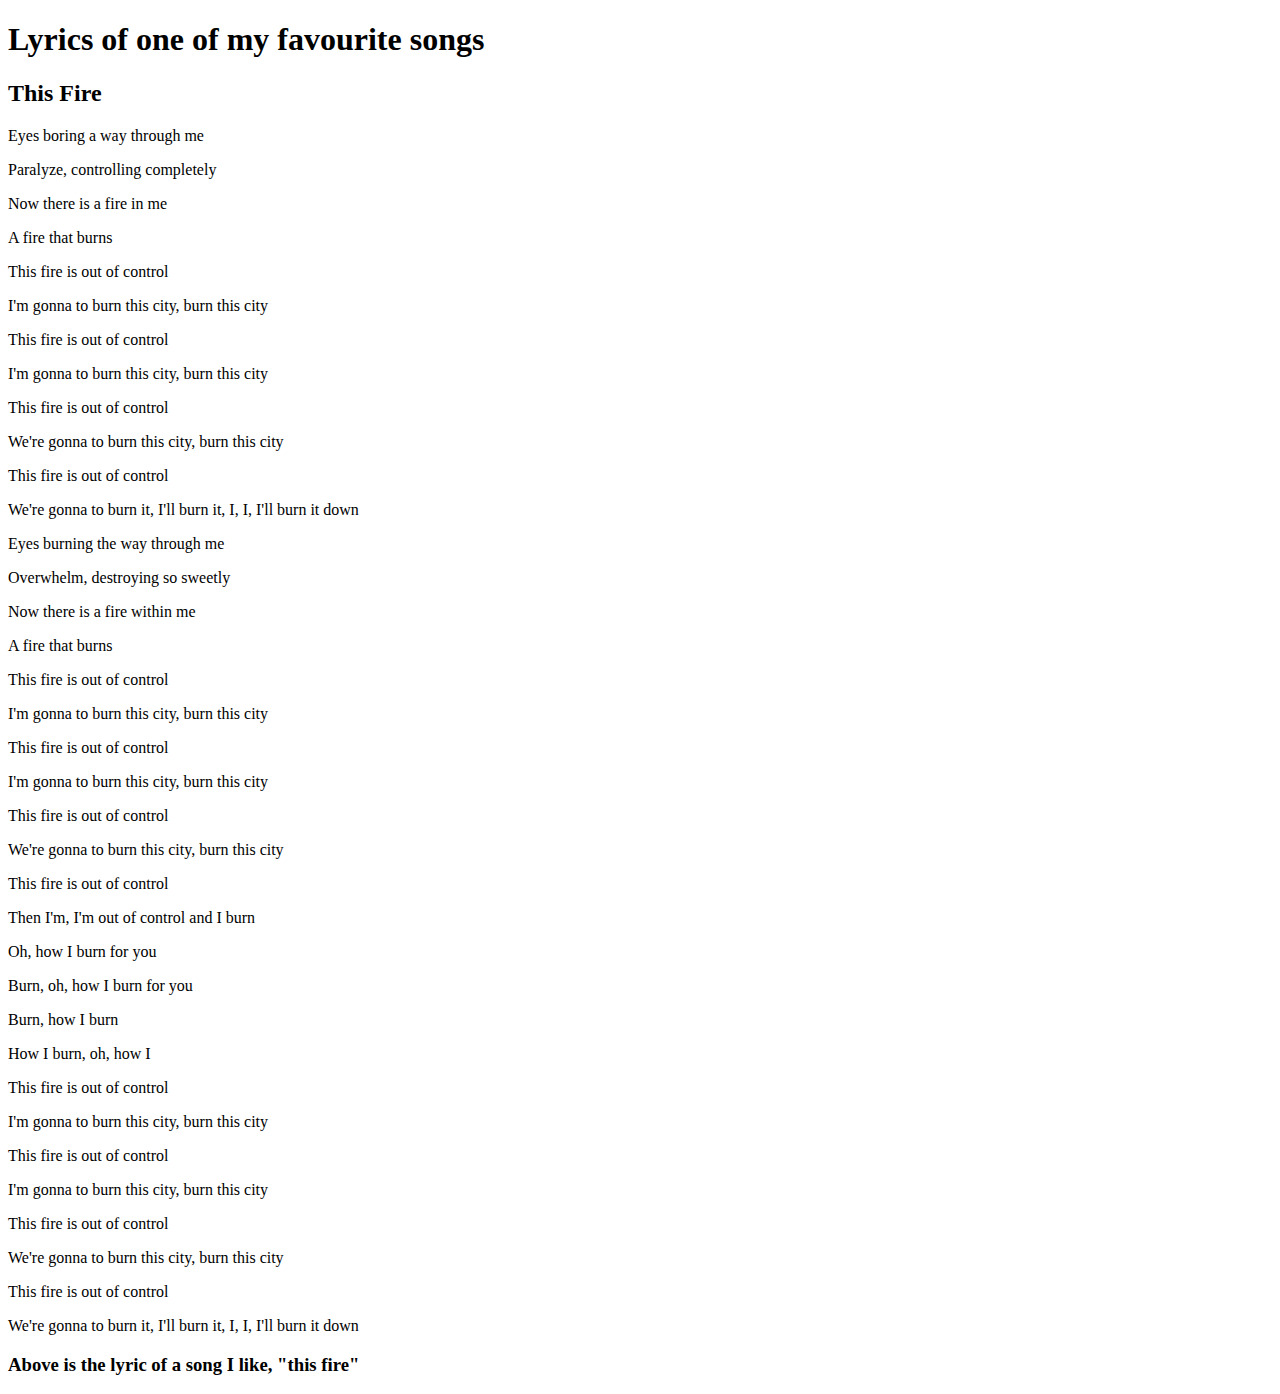
<file: A1/Index.html>
<!DOCTYPE html>
<html lang="en">
<head>
    <!-- The basic construction -->
    <meta charset="UTF-8">
    <meta name="viewpoint" content="width=device-width, initial-scale=1">
    <title>Lyrics of one of my favourite songs</title>
    <meta name="description" content="This page will show the lyrics of one of my favourite song">
    <meta name="robots" content="noindex, nofollow">
    
</head>
<body>
<!-- The description of this page as the header  -->
    <header>
      <h1>Lyrics of one of my favourite songs</h1>
      </header>
    <section>
        <!-- Name of the song -->
        <h2>This Fire</h2>
        <!-- Lyrics -->
        <p>    Eyes boring a way through me</P>
        <p>    Paralyze, controlling completely</p>
        <p>    Now there is a fire in me</p>
        <p>    A fire that burns</p>
        <p>    This fire is out of control</p>
        <p>    I'm gonna to burn this city, burn this city</p>
        <p>    This fire is out of control</p>
        <p>    I'm gonna to burn this city, burn this city</p>
        <p>    This fire is out of control</p>
        <p>    We're gonna to burn this city, burn this city</p>
        <p>    This fire is out of control</p>
        <p>    We're gonna to burn it, I'll burn it, I, I, I'll burn it down</p>
        <p>    Eyes burning the way through me</p>
        <p>    Overwhelm, destroying so sweetly</p>
        <p>    Now there is a fire within me</p>
        <p>    A fire that burns</p>
        <p>    This fire is out of control</p>
        <p>    I'm gonna to burn this city, burn this city</p>
        <p>    This fire is out of control</p>
        <p>    I'm gonna to burn this city, burn this city</p>
        <p>    This fire is out of control</p>
        <p>    We're gonna to burn this city, burn this city</p>
        <p>    This fire is out of control</p>
        <p>    Then I'm, I'm out of control and I burn</p>
        <p>    Oh, how I burn for you</p>
        <p>    Burn, oh, how I burn for you</p>
        <p>    Burn, how I burn</p>
        <p>    How I burn, oh, how I</p>
        <p>    This fire is out of control</p>
        <p>    I'm gonna to burn this city, burn this city</p>
        <p>    This fire is out of control</p>
        <p>    I'm gonna to burn this city, burn this city</p>
        <p>    This fire is out of control</p>
        <p>    We're gonna to burn this city, burn this city</p>
        <p>    This fire is out of control</p>
        <p>    We're gonna to burn it, I'll burn it, I, I, I'll burn it down</p>
    </section>
<!-- Add the footer -->
    <footer>
        <h3>Above is the lyric of a song I like, "this fire"</h3>
    </footer>

</body>
</html>
</file>
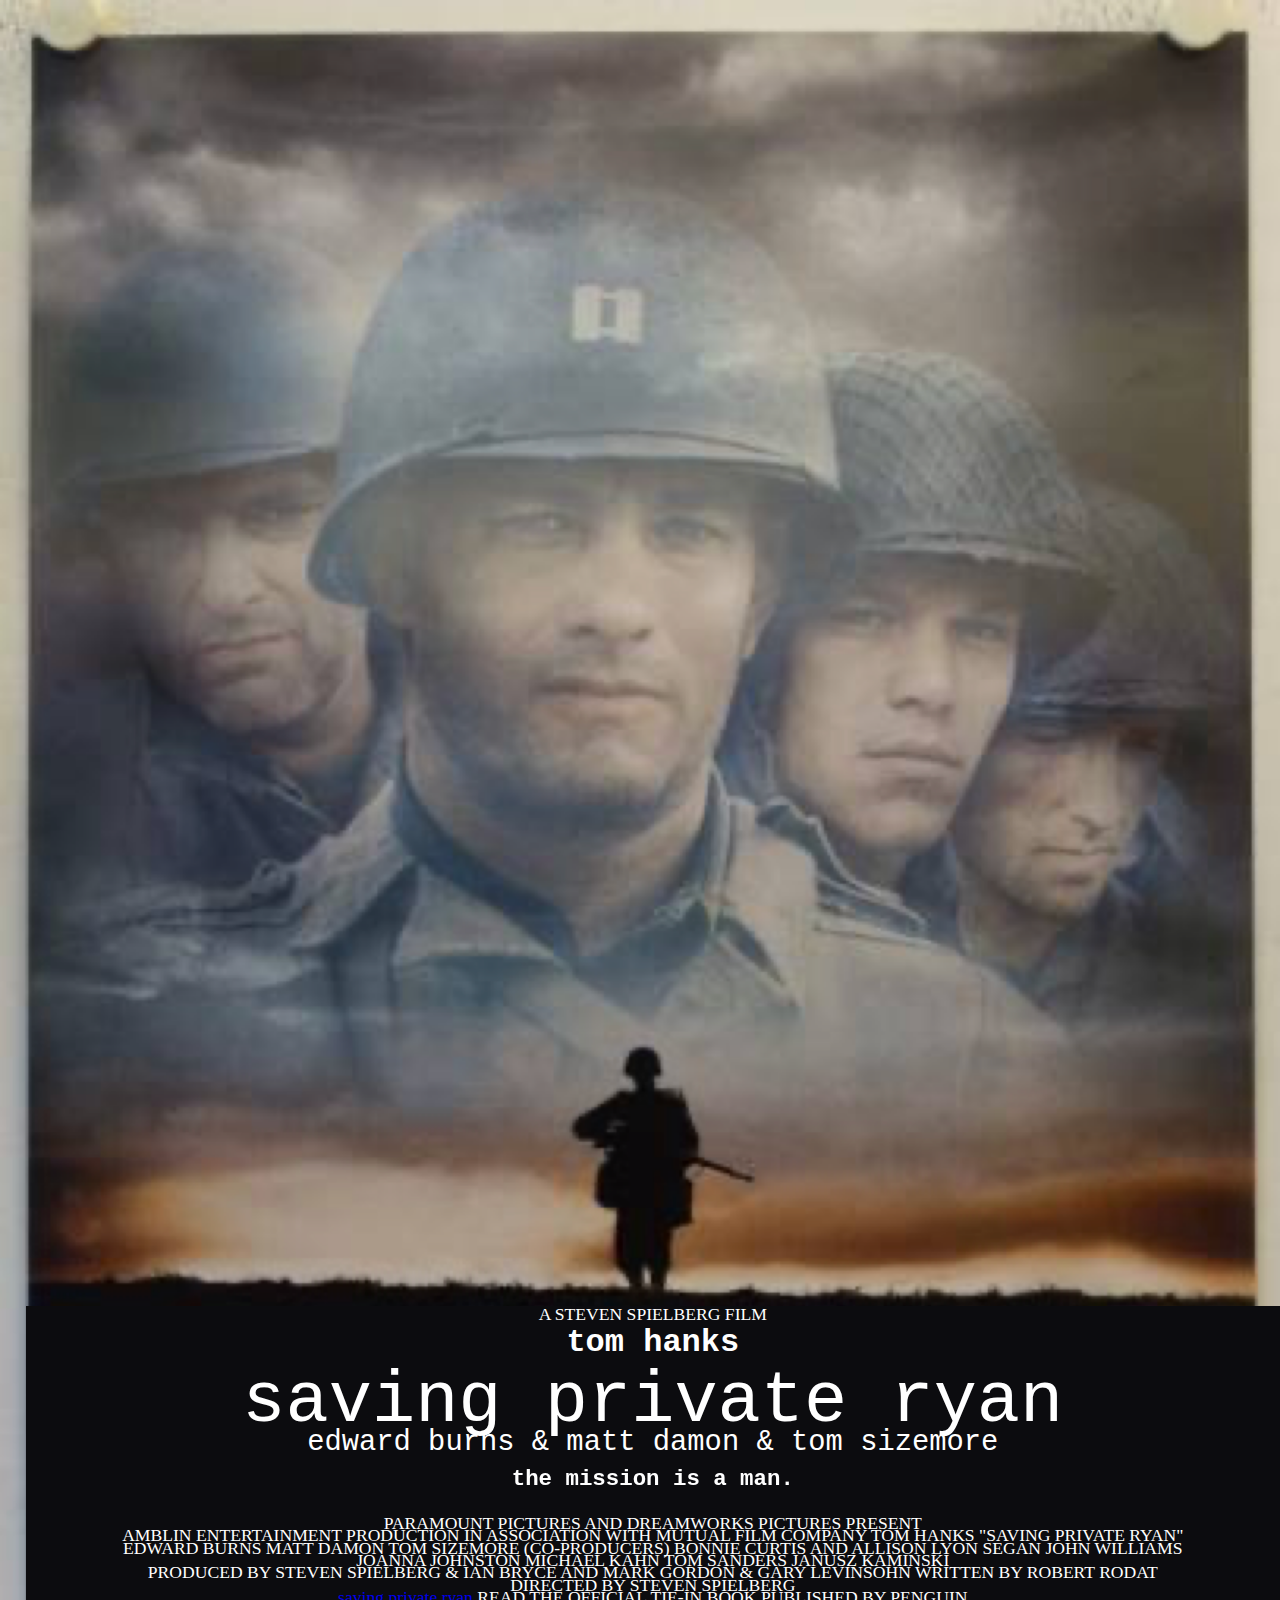
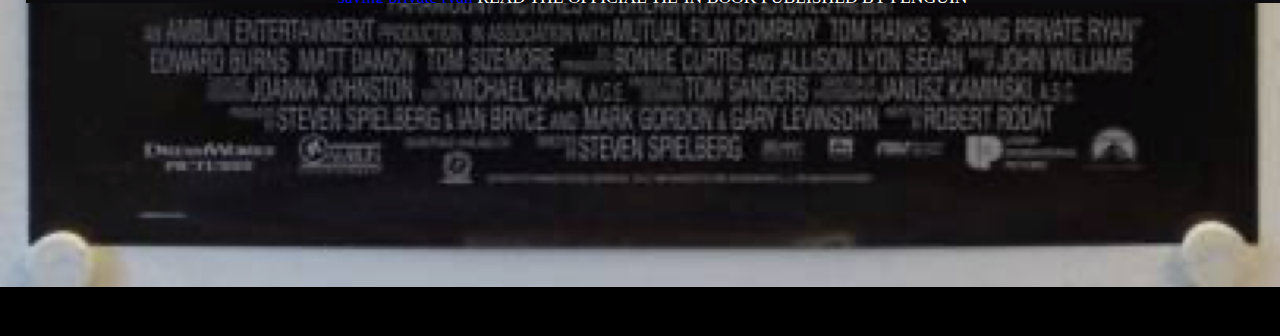
<file: html/index.html>
<!DOCTYPE html>

<html lang="en">
<head>
    <title>Saving Private Ryan</title>
    <meta charset="UTF-8">
    <meta name="viewport" content="width=device-width, initial-scale=1.0">
    <link rel="stylesheet" href="./css/styles.css">

</head>

<body>

<div class="mainbox">
    <span class="Font">A STEVEN SPIELBERG FILM</span>
    <div class="Font900">tom hanks</div>
    <div class="FontTall">saving private ryan</div>
    <div class="Font400">edward burns & matt damon & tom sizemore</div>

    <div class="Fontbr">the mission is a man.</div>

    <div class="Font ">PARAMOUNT PICTURES AND DREAMWORKS PICTURES PRESENT</div>
    <div class="Font">AMBLIN ENTERTAINMENT PRODUCTION IN ASSOCIATION WITH MUTUAL FILM COMPANY TOM HANKS "SAVING PRIVATE RYAN"</div>
    <div class="Font">EDWARD BURNS MATT DAMON TOM SIZEMORE (CO-PRODUCERS) BONNIE CURTIS AND ALLISON LYON SEGAN JOHN WILLIAMS</div>
    <div class="Font">JOANNA JOHNSTON  MICHAEL KAHN  TOM SANDERS  JANUSZ KAMINSKI</div>
    <div class="Font">PRODUCED BY STEVEN SPIELBERG & IAN BRYCE AND MARK GORDON & GARY LEVINSOHN WRITTEN BY ROBERT RODAT</div>

    <div class="Font ">DIRECTED BY STEVEN SPIELBERG</div>

    <div class="Font">
        <a href="https://www.paramountpictures.com/movies/saving-private-ryan" target="_blank">saving private ryan</a>
        READ THE OFFICIAL TIE-IN BOOK PUBLISHED BY PENGUIN
    </div>

</div>
</body>
</html>
</file>
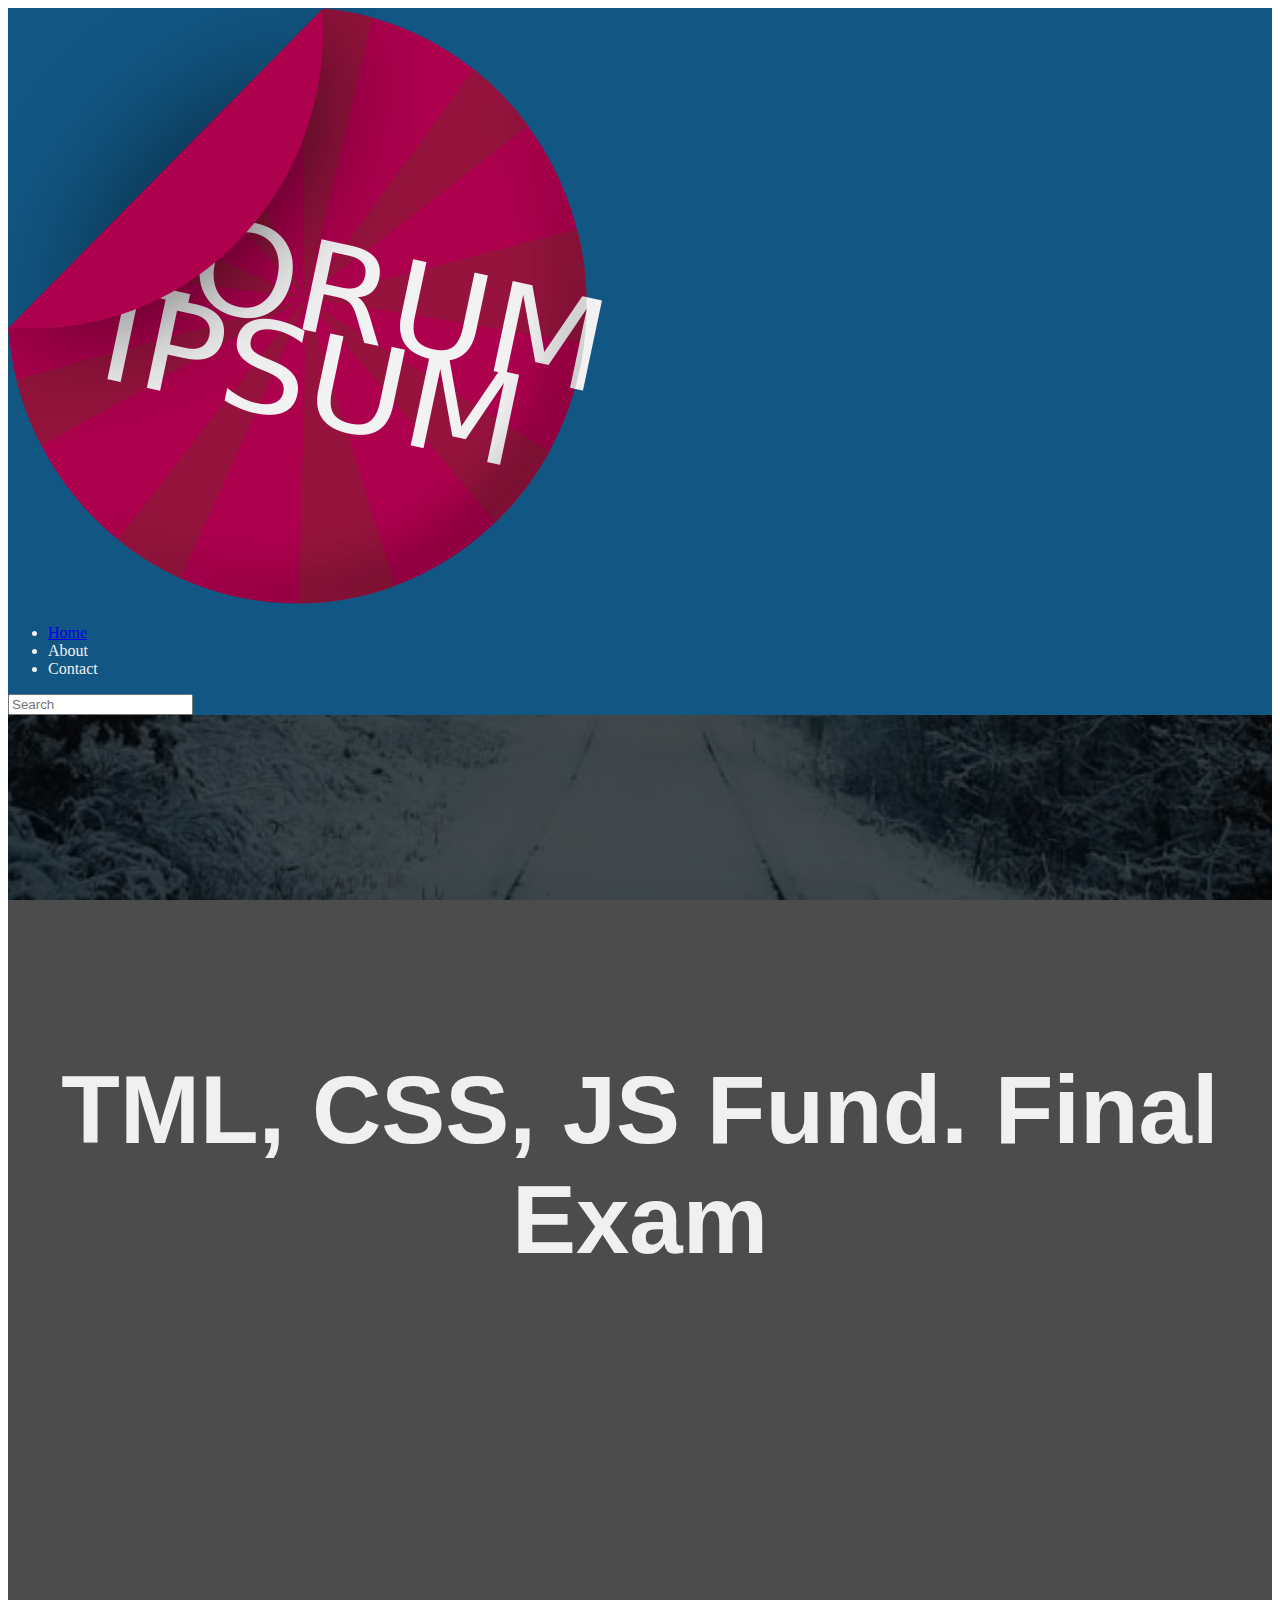
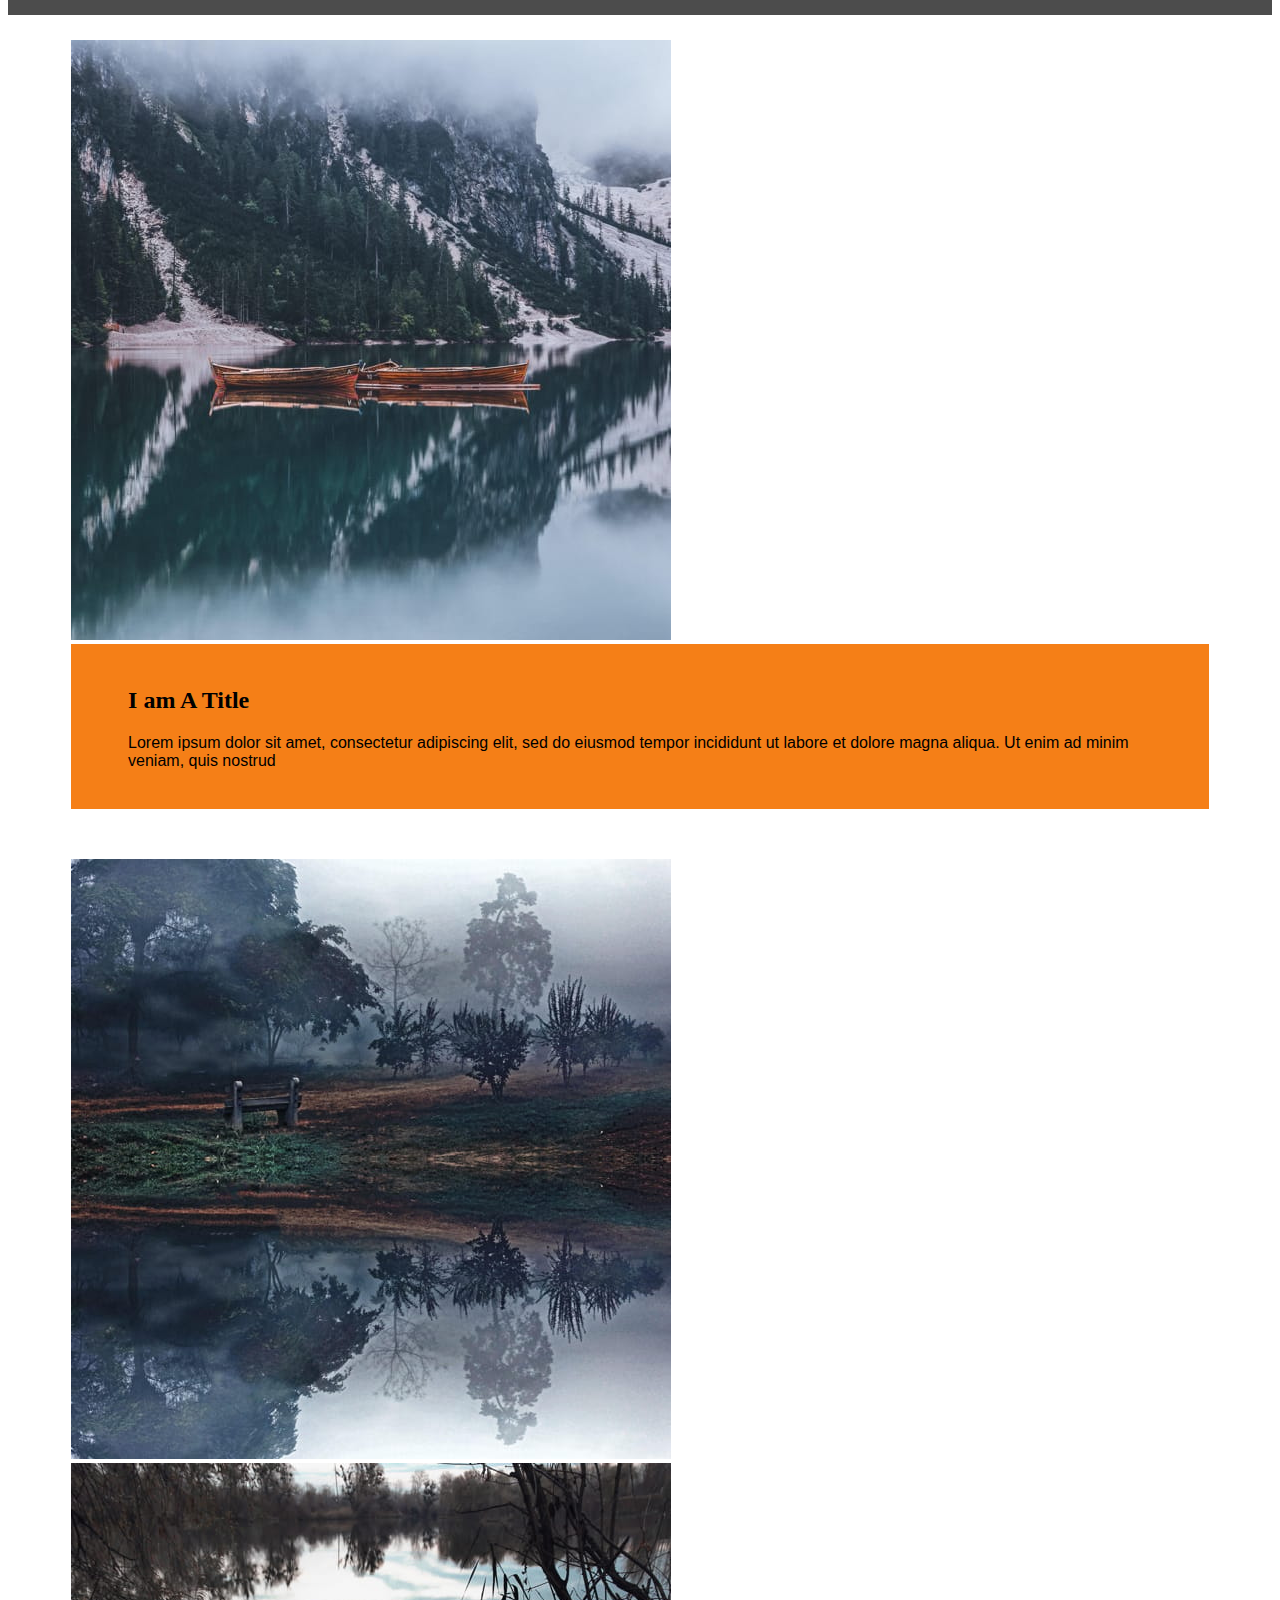
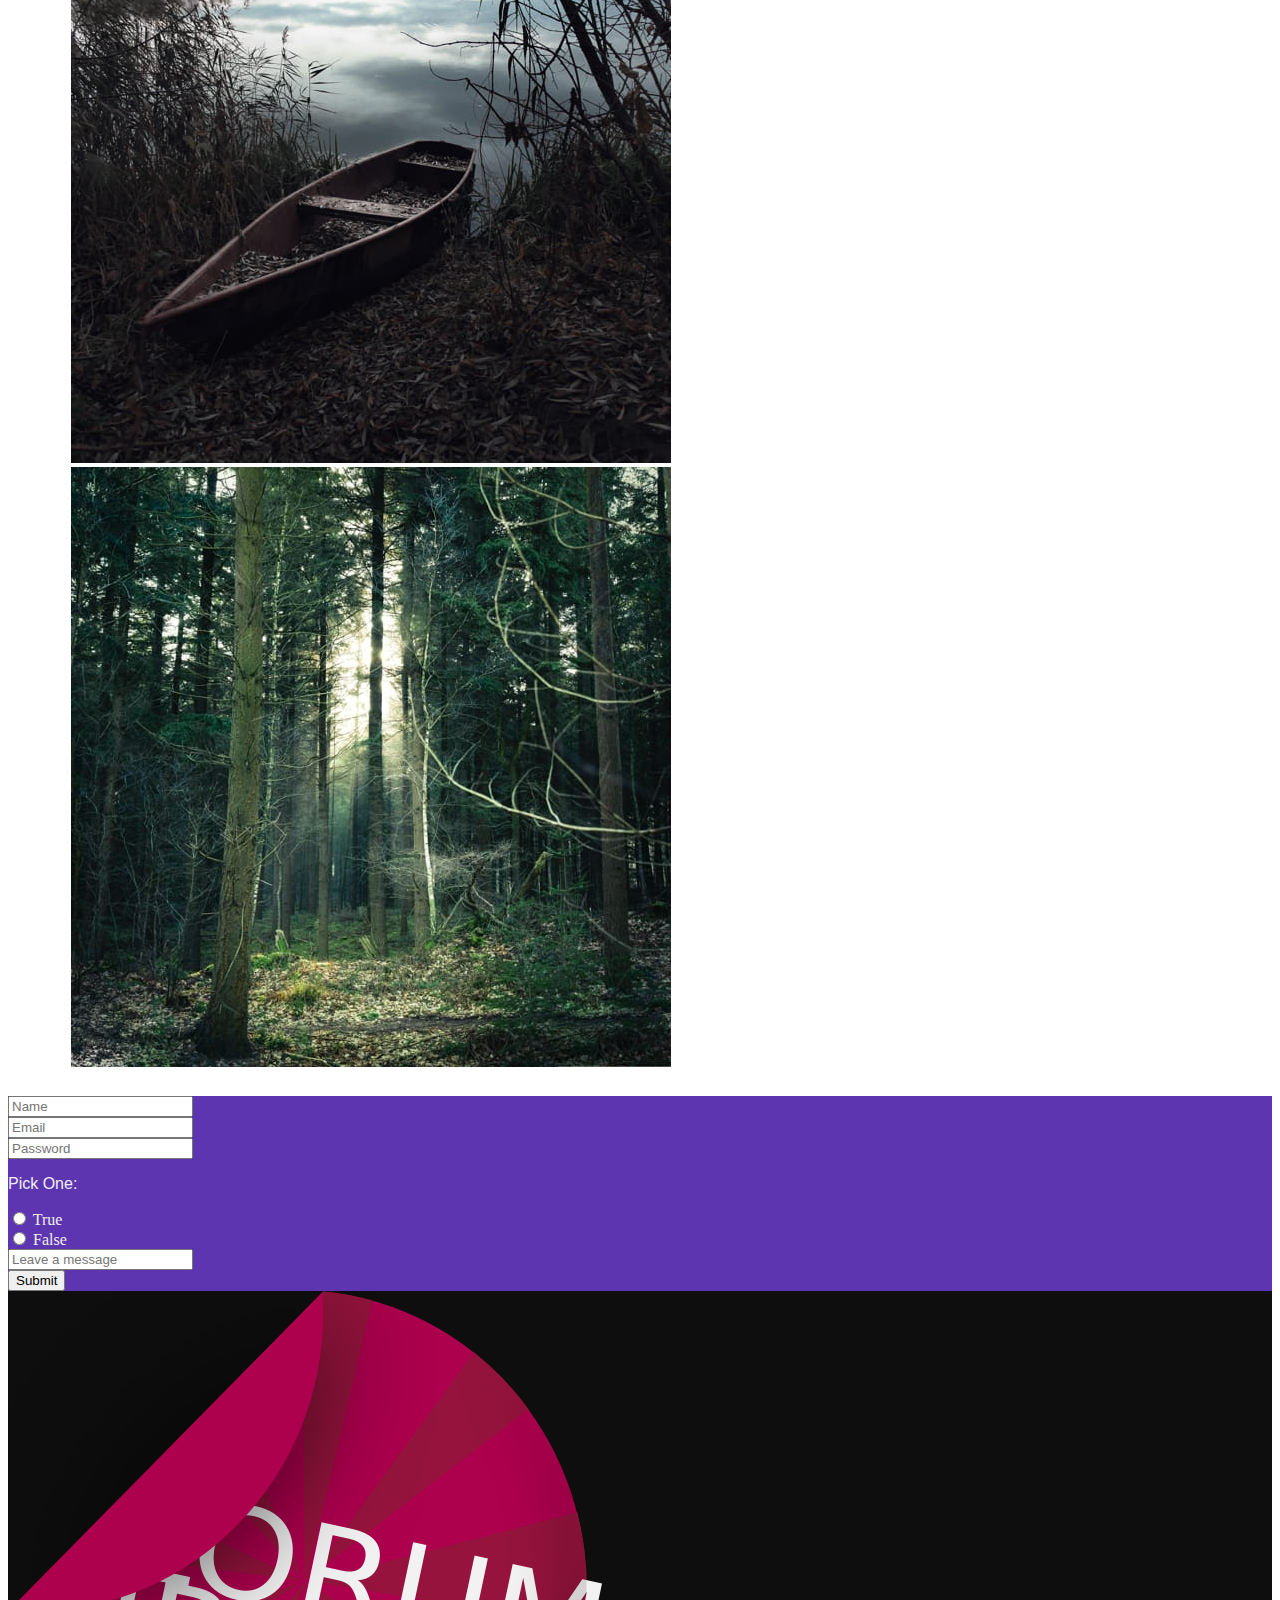
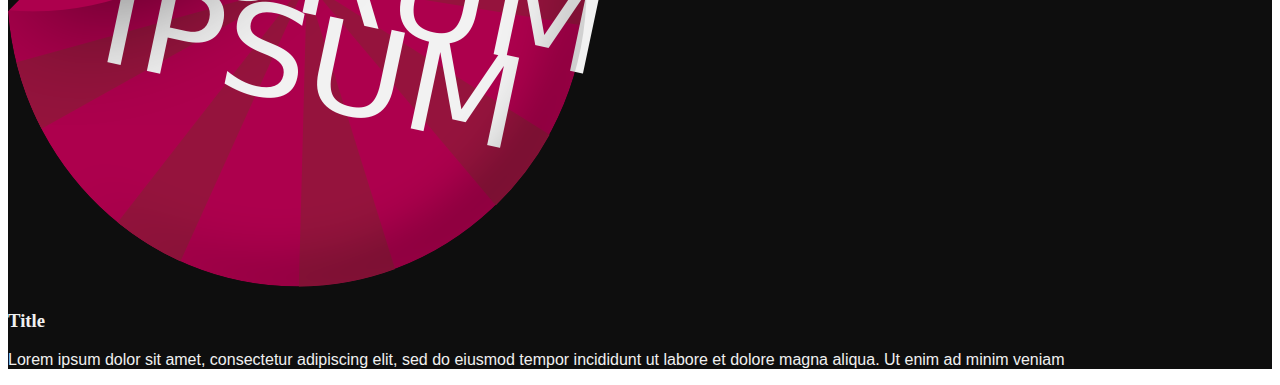
<file: Final Exam/Final.html>
<!DOCTYPE html>
<html lang="en">
<head>
    <meta charset="UTF-8">
    <meta name="viewport" content="width=device-width, initial-scale=1">
    <title>Final Exam</title>
    <link rel="preconnect" href="https://font.googleapis.com">
    <link rel="preconnect" href="https://fonts.gstatic.com" crossorigin>
    <link href="https://fonts.google.com/specimen/Roboto">
    <link rel="stylesheet" href="./css/styles.css">
</head>
<body>
    <header>
        <div>
            <a href="Final.html">
                <img src="./resources/sample-logo.png" alt="sample-logo">
            </a>
        </div>
        <nav class="navigation">
            <menu>
                <li><a href="Final.html">Home</a></li>
                <li><a>About</a></li>
                <li><a>Contact</a></li>
            </menu>
        </nav>
        <form>
            <div>
                <input type="text" name="search" required placeholder="Search">
            </div>
        </form>
    </header>

    <section class="masthead">
         <div>
             <h1>TML, CSS, JS Fund. Final Exam</h1>
         </div>
    </section>

    <section class="row">
        <div>
            <img src="./resources/img2.jpg" alt="image two" class="img-fluid">
        </div>
        <div class="row1">
            <h2>I am A Title</h2>
            <p>Lorem ipsum dolor sit amet, consectetur adipiscing elit, sed do eiusmod tempor incididunt ut labore et dolore magna aliqua. Ut enim ad minim veniam, quis nostrud</p>
        </div>
    </section>

    <section class="row">
        <div>
            <img src="./resources/img5.jpg" alt="image five" class="img-fluid">
        </div>
        <div>
            <img src="./resources/img4.jpg" alt="image four" class="img-fluid">
        </div>
        <div>
            <img src="./resources/img3.jpg" alt="image three" class="img-fluid">
        </div>
    </section>

    <section class="form">
        <form>
            <div>
                <input type="text" name="name" required placeholder="Name">
            </div>
            <div>
                <input type="email" required placeholder="Email">
            </div>
            <div>
                <input type="password" required placeholder="Password">
            </div>
            <div><p>Pick One:</p></div>
            <div>
                <input type="radio" id="True" name="lang" value="HTML">
                <label for="True">True</label>
           <br>
                <input type="radio" id="False" name="lang" value="CSS">
                <label for="False">False</label>
            </div>
            <div>
                <input type="text" placeholder="Leave a message">
            </div>
            <div>
                <button>Submit</button>
            </div>
        </form>
    </section>
    <footer>
        <div>
            <img src="./resources/sample-logo.png" alt="sample-logo">
        </div>
        <div>
            <h3>Title</h3>
            <p>Lorem ipsum dolor sit amet, consectetur adipiscing elit, sed do eiusmod tempor incididunt ut labore et dolore magna aliqua. Ut enim ad minim veniam</p>
        </div>
    </footer>
</body>
</html>
</file>
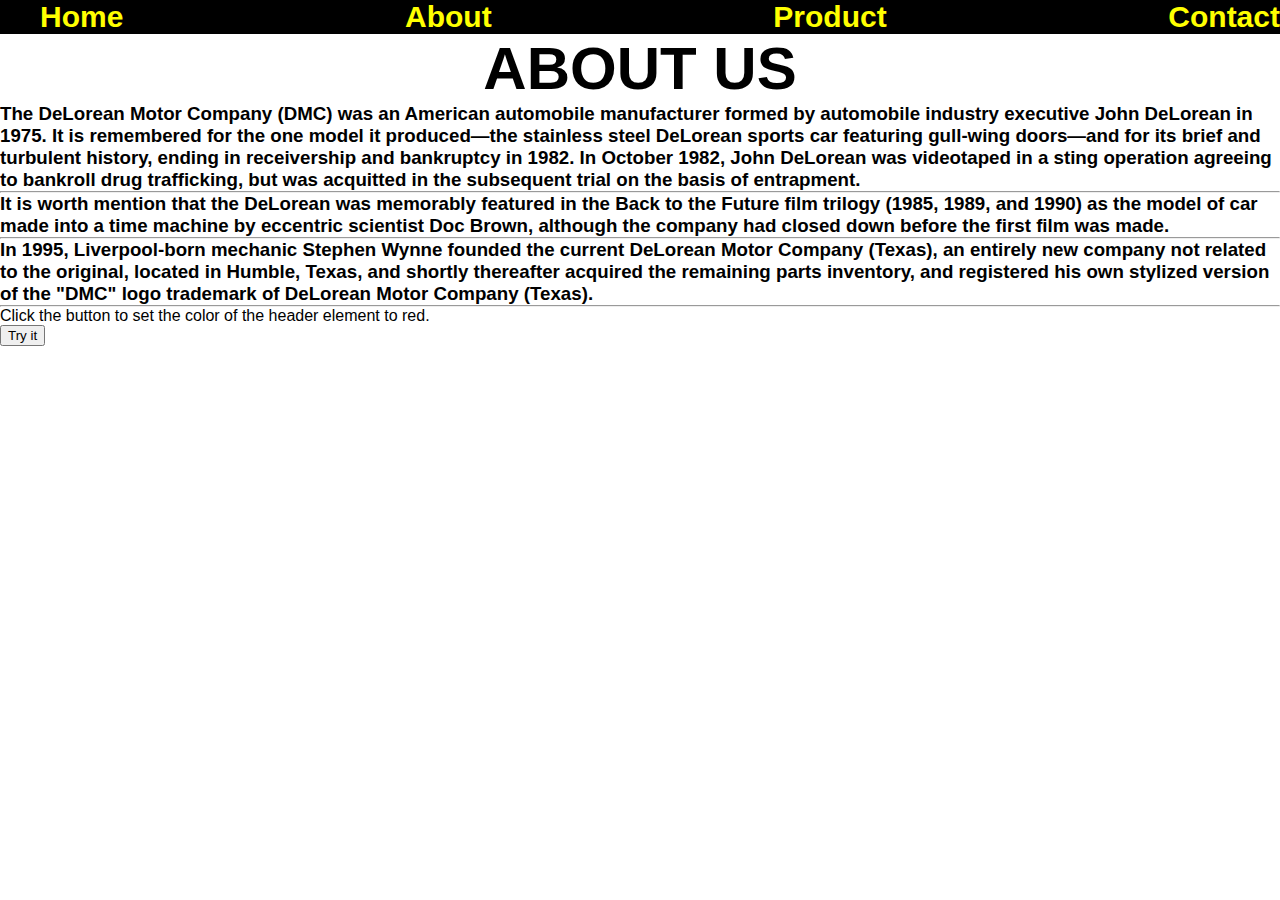
<file: Project/about.html>
<!DOCTYPE html>
<html lang="en">
<head>
    <meta charset="UTF-8">
    <meta http-equiv="X-UA-Compatible" content="IE=edge">
    <meta name="viewport" content="width=device-width, initial-scale=1.0">
    <title>ABOUT PAGE</title>
        <!-- Including the CSS file -->
    <link rel="stylesheet" href="./css/styles.css">
</head>
<body>

     <!-- Naviagtion through all pages -->
    <div class="header-nav">
        <nav class="navigation">
             <ul class="ul-list">
                <li><a href="home.html" class="nav-links">Home</a></li>
                <li><a href="about.html" class="nav-links">About</a></li>
                <li><a href="product.html" class="nav-links">Product</a></li>
                <li><a href="contact.html" class="nav-links">Contact</a></li>
             </ul>
         </nav>
    </div>

   <!-- heading -->
   
   <header id="myHeader">
    <h2 id="carname">ABOUT US</h2>
    </header>

    <h3>
        The DeLorean Motor Company (DMC) was an American automobile manufacturer formed by automobile industry executive John DeLorean in 1975. It is remembered for the one model it produced—the stainless steel DeLorean sports car featuring gull-wing doors—and for its brief and turbulent history, ending in receivership and bankruptcy in 1982. In October 1982, John DeLorean was videotaped in a sting operation agreeing to bankroll drug trafficking, but was acquitted in the subsequent trial on the basis of entrapment.
    </h3>
    <hr>
    <h3>
        It is worth mention that the DeLorean was memorably featured in the Back to the Future film trilogy (1985, 1989, and 1990) as the model of car made into a time machine by eccentric scientist Doc Brown, although the company had closed down before the first film was made.
    </h3>
    <hr>
    <h3>
        In 1995, Liverpool-born mechanic Stephen Wynne founded the current DeLorean Motor Company (Texas), an entirely new company not related to the original, located in Humble, Texas, and shortly thereafter acquired the remaining parts inventory, and registered his own stylized version of the "DMC" logo trademark of DeLorean Motor Company (Texas).
    </h3>

    <hr>
    <!-- Including the Javacript file -->
    <script src="./js/script.js"></script>

    <p>Click the button to set the color of the header element to red.</p>
    <button onclick="myFunction()">Try it</button>
</body>
</html>
</file>
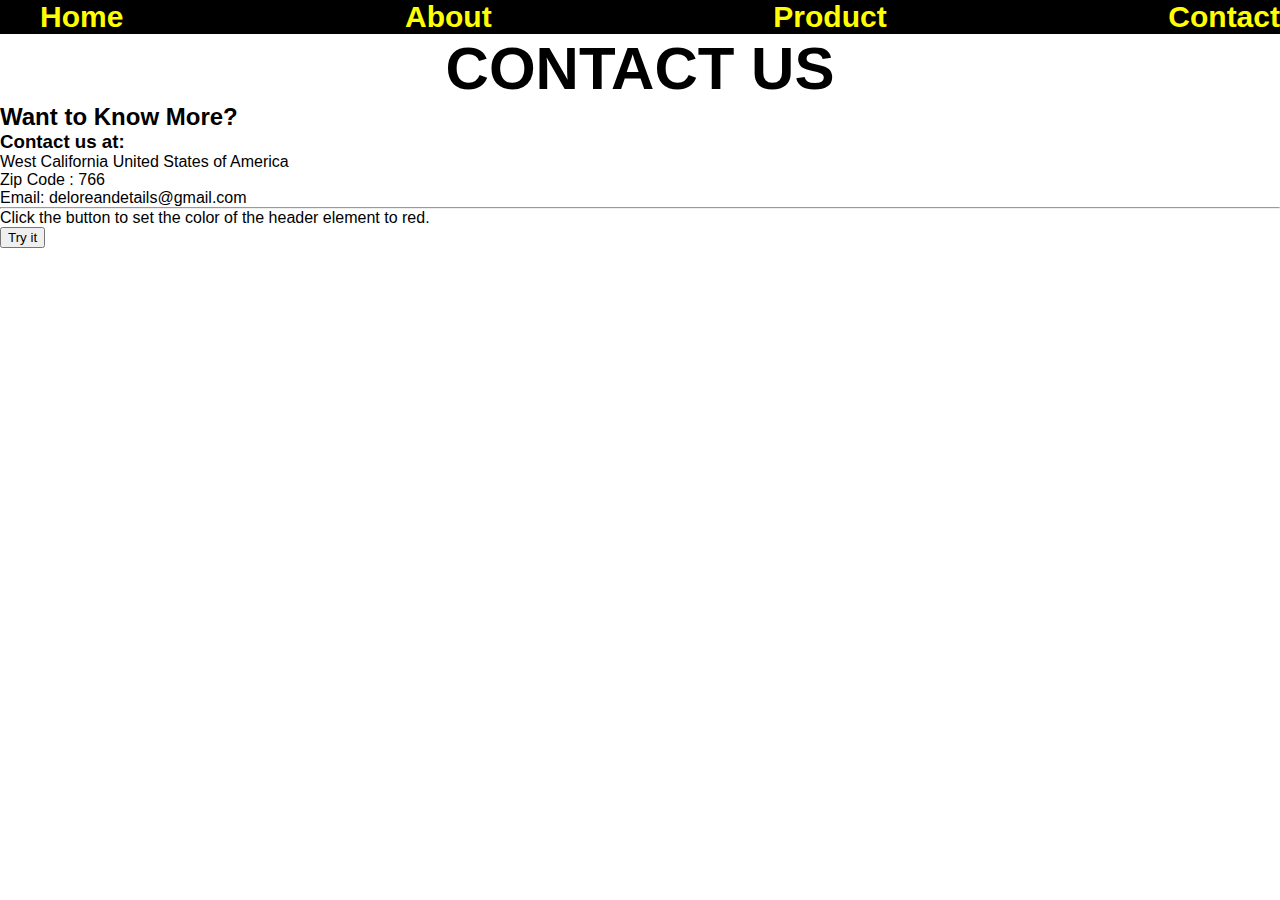
<file: Project/contact.html>
<!DOCTYPE html>
<html lang="en">
<head>
    <meta charset="UTF-8">
    <meta http-equiv="X-UA-Compatible" content="IE=edge">
    <meta name="viewport" content="width=device-width, initial-scale=1.0">
    <title>CONTACT PAGE</title>

    <!-- Including the CSS file -->
    <link rel="stylesheet" href="./css/styles.css">
</head>
<body>

     <!-- Naviagtion through all pages -->
    <div class="header-nav">
        <nav class="navigation">
             <ul class="ul-list">
                <li><a href="home.html" class="nav-links">Home</a></li>
                <li><a href="about.html" class="nav-links">About</a></li>
                <li><a href="product.html" class="nav-links">Product</a></li>
                <li><a href="contact.html" class="nav-links">Contact</a></li>
             </ul>
         </nav>
    </div>


    <!-- heading -->
   
    <header id="myHeader">
        <h2 id="carname">CONTACT US</h2>
        </header>
    <h2>
        Want to Know More?
    </h2>

    <h3>
        Contact us at:
    </h3>
    <p>West California United States of America</p>
     <p>Zip Code : 766</p>
     <p>Email: deloreandetails@gmail.com</p>

    <hr>
    <!-- Including the Javacript file -->
    <script src="./js/script.js"></script>

    <p>Click the button to set the color of the header element to red.</p>
    <button onclick="myFunction()">Try it</button>
</body>
</html>
</file>
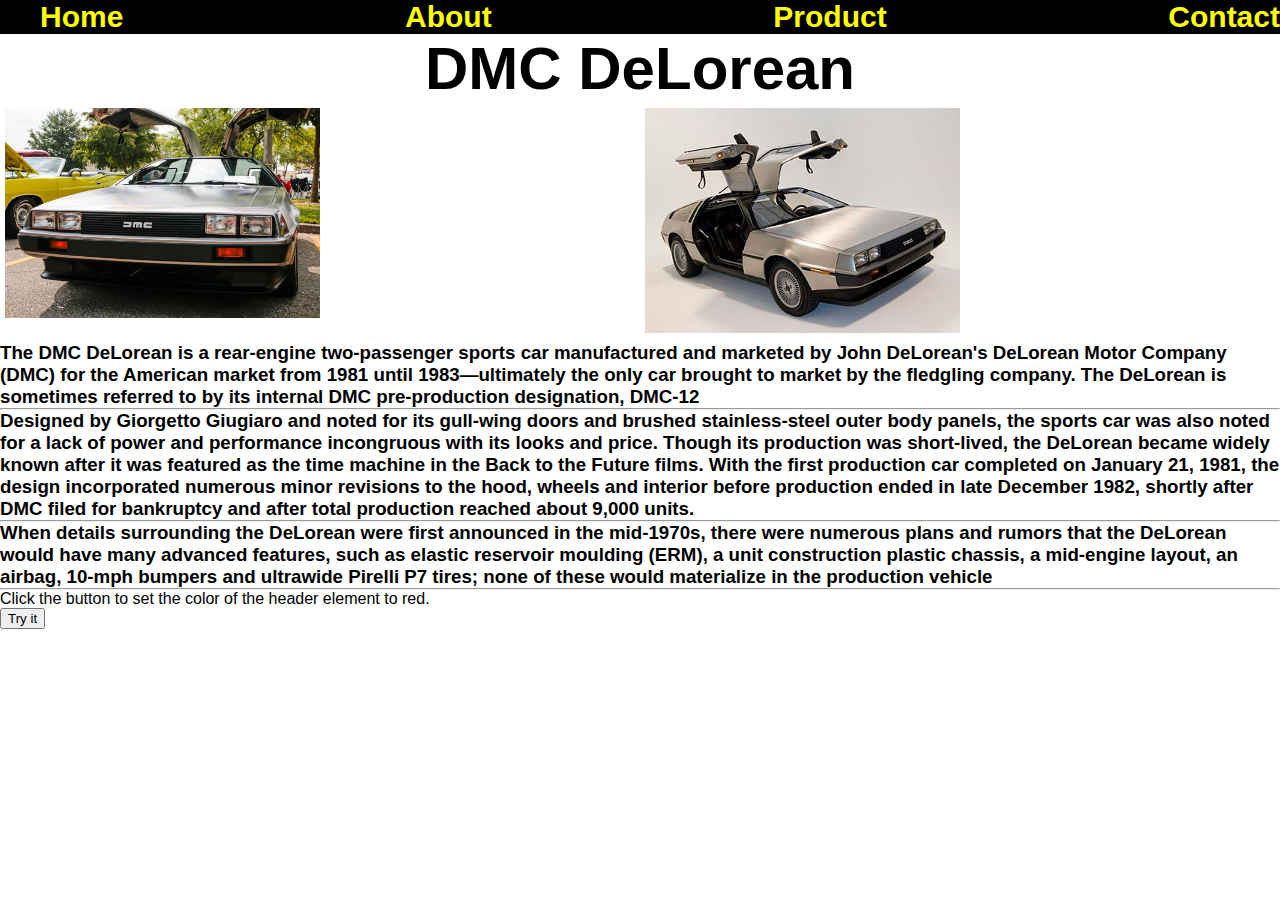
<file: Project/home.html>
<!DOCTYPE html>
<html lang="en">
<head>
    <meta charset="UTF-8">
    <meta http-equiv="X-UA-Compatible" content="IE=edge">
    <meta name="viewport" content="width=device-width, initial-scale=1.0">
    <title>HOME PAGE</title>
    <!-- Including the CSS file -->
    <link rel="stylesheet" href="./css/styles.css">
    
</head>
<body>

     <!-- Naviagtion through all pages -->
    <div class="header-nav">
        <nav class="navigation">
             <ul class="ul-list">
                <li><a href="home.html" class="nav-links">Home</a></li>
                <li><a href="about.html" class="nav-links">About</a></li>
                <li><a href="product.html" class="nav-links">Product</a></li>
                <li><a href="contact.html" class="nav-links">Contact</a></li>
             </ul>
         </nav>
    </div>

   
<!-- heading -->
   
    <header id="myHeader">
      <h2 id="carname">DMC DeLorean</h2>
      </header>

    <!--  images -->
    <div class="row">
        <div class="column">
          <img src="./images/image1.jpg" alt="image1">
        </div>
        <div class="column">
          <img src="./images/image2.jpg" alt="image2">
        </div>
      </div>

     
      <h3>
        The DMC DeLorean is a rear-engine two-passenger sports car manufactured and marketed by John DeLorean's DeLorean Motor Company 
        (DMC) for the American market from 1981 until 1983—ultimately the only car brought to market by the fledgling company. 
        The DeLorean is sometimes referred to by its internal DMC pre-production designation, DMC-12
      </h3>
<hr>
      <h3>
        Designed by Giorgetto Giugiaro and noted for its gull-wing doors and brushed stainless-steel outer body panels,
         the sports car was also noted for a lack of power and performance incongruous with its looks and price. 
         Though its production was short-lived, the DeLorean became widely known after it was featured as the time machine in the Back to the Future films.
         With the first production car completed on January 21, 1981, the design incorporated numerous minor revisions to the hood, 
         wheels and interior before production ended in late December 1982, shortly after DMC filed for bankruptcy and after total production reached about 9,000 units.
      </h3>
<hr>
      <h3>
        When details surrounding the DeLorean were first announced in the mid-1970s, there were numerous plans and rumors that the DeLorean would have many advanced features, 
        such as elastic reservoir moulding (ERM), a unit construction plastic chassis, a mid-engine layout, an airbag, 10-mph bumpers and ultrawide Pirelli P7 tires; none of these would materialize in the production vehicle
      </h3>

      <hr>
      <!-- Including the Javacript file -->
      <script src="./js/script.js"></script>

      <p>Click the button to set the color of the header element to red.</p>
      <button onclick="myFunction()">Try it</button>
</body>
</html>
</file>
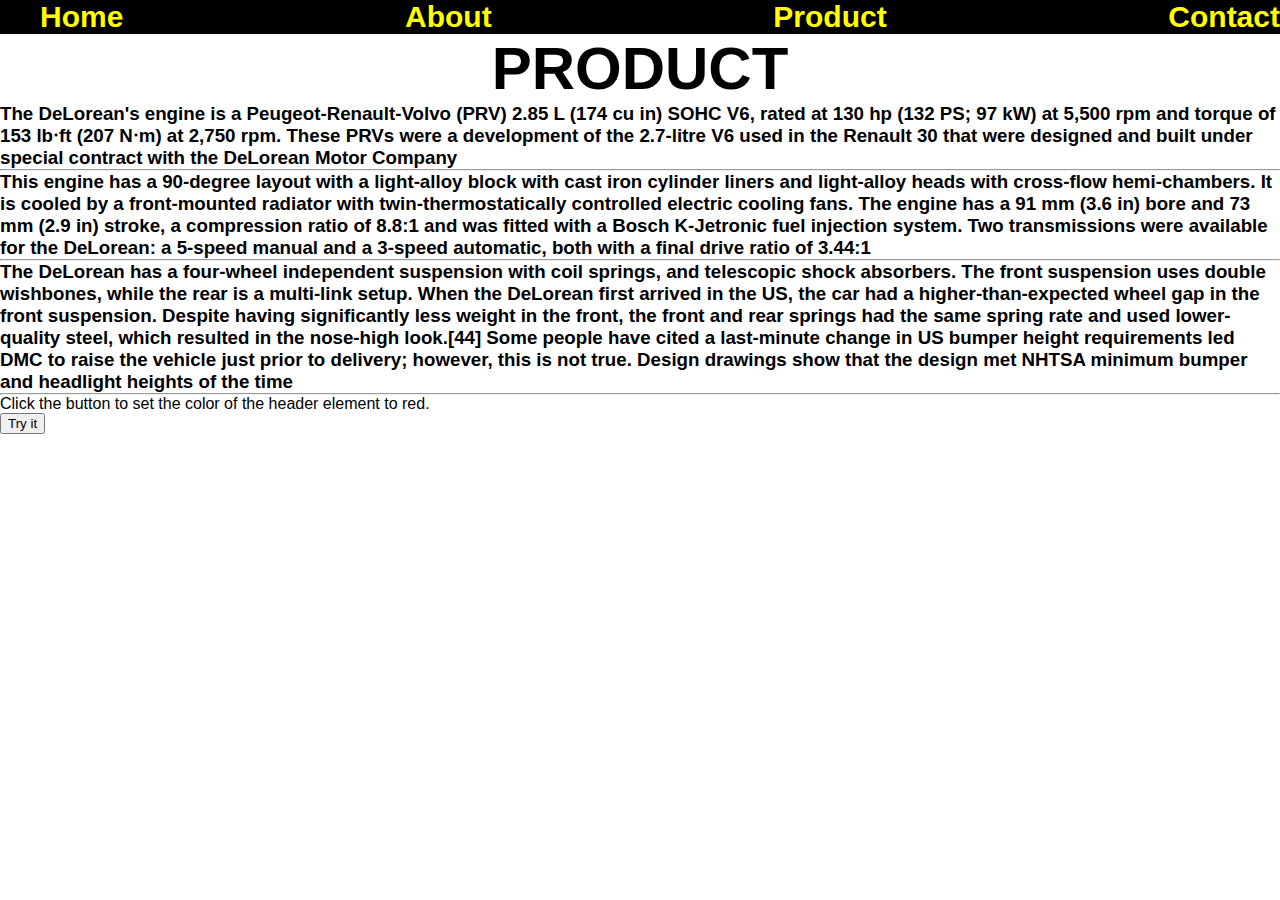
<file: Project/product.html>
<!DOCTYPE html>
<html lang="en">
<head>
    <meta charset="UTF-8">
    <meta http-equiv="X-UA-Compatible" content="IE=edge">
    <meta name="viewport" content="width=device-width, initial-scale=1.0">
    <title>PRODUCT PAGE</title>
        <!-- Including the CSS file -->
    <link rel="stylesheet" href="./css/styles.css">
</head>
<body>

     <!-- Naviagtion through all pages -->
    <div class="header-nav">
        <nav class="navigation">
             <ul class="ul-list">
                <li><a href="home.html" class="nav-links">Home</a></li>
                <li><a href="about.html" class="nav-links">About</a></li>
                <li><a href="product.html" class="nav-links">Product</a></li>
                <li><a href="contact.html" class="nav-links">Contact</a></li>
             </ul>
         </nav>
    </div>

    <!-- heading -->
   
    <header id="myHeader">
     <h2 id="carname">PRODUCT</h2>
     </header>

    <h3>
        The DeLorean's engine is a Peugeot-Renault-Volvo (PRV) 2.85 L (174 cu in) SOHC V6, 
        rated at 130 hp (132 PS; 97 kW) at 5,500 rpm and torque of 153 lb⋅ft (207 N⋅m) at 2,750 rpm.
         These PRVs were a development of the 2.7-litre V6 used in the Renault 30 that were designed and built under 
         special contract with the DeLorean Motor Company
    </h3>
     <hr>
     <h3>
        This engine has a 90-degree layout with a light-alloy block with cast iron cylinder liners and light-alloy heads with cross-flow hemi-chambers.
         It is cooled by a front-mounted radiator with twin-thermostatically controlled electric cooling fans.
          The engine has a 91 mm (3.6 in) bore and 73 mm (2.9 in) stroke, a compression ratio of 8.8:1 and was fitted with a Bosch K-Jetronic fuel injection system.

Two transmissions were available for the DeLorean: a 5-speed manual and a 3-speed automatic, both with a final drive ratio of 3.44:1
     </h3>
     <hr>
     <h3>
        The DeLorean has a four-wheel independent suspension with coil springs, and telescopic shock absorbers. The front suspension uses double wishbones, while the rear is a multi-link setup.

When the DeLorean first arrived in the US, the car had a higher-than-expected wheel gap in the front suspension. Despite having significantly less weight in the front,
 the front and rear springs had the same spring rate and used lower-quality steel, which resulted in the nose-high look.[44] Some people have cited a last-minute change in 
 US bumper height requirements led DMC to raise the vehicle just prior to delivery; however, this is not true. Design drawings show that the design met NHTSA minimum bumper
  and headlight heights of the time
     </h3>

     <hr>
     <!-- Including the Javacript file -->
     <script src="./js/script.js"></script>
 
     <p>Click the button to set the color of the header element to red.</p>
     <button onclick="myFunction()">Try it</button>
</body>
</html>
</file>
<file: html/css/styles.css>
html{
    width:100%;
    height:100%;
}

body{
    background-image: url("../images/img.png");
    background-repeat: no-repeat;
    background-size: cover;
    min-width:100%;
    min-height: 70%;
    margin-left: auto;
    margin-right: auto;
    justify-content: center;
    background-color: black;
}

.mainbox{
    width:98%;
    height: 100%;
    margin-left: 2%;
    margin-right: 2%;
    overflow:auto;
    float:none;
    display: block;
    color: white;
    text-align: center;
    margin-top:102%;
    background-color: #0C0C0F;
    text-decoration: none;
}

.Font{
    font-family: 'Times New Roman', sans-serif;
    font-weight:500;
    font-size: 110%;
    line-height: 70%;
}

.Font900{
    font-family: 'Courier New', sans-serif;
    font-weight: 900;
    font-size: 200%;
}

.Font400{
    font-family: 'Courier New', sans-serif;
    font-weight: 400;
    line-height: 2%;
    font-size: 180%;
}

.FontTall{
    font-family: 'Courier New', sans-serif;
    font-weight: 50;
    font-size: 450%;
}

.Fontbr{
    font-family: 'Courier New', sans-serif;
    line-height: 330%;
    font-size: 140%;
    font-weight: 900;
    color:white;
    filter: brightness(500%);
}
</file>
<file: Final Exam/css/styles.css>
header{
    color:#f0f0f0;
    background-color: #125784;
}

.row {
    margin-left: 0px;
    margin-right: 0px;
    padding: 2% 5%;
}
.masthead {
    height: 100vh;
    background-image: url("../resources/img1.jpg");
    background-size: cover;
    background-attachment: fixed;
}

.masthead div{
    display:flex;
    align-items:center;
    justify-content:center;
    background: rgba(0,0,0,.7);
    height:100%;
}

.masthead div h1{
    font-family: 'Montserrat', sans-serif;
    font-size:96px;
    color:#f0f0f0;
    text-align:center;
}

p{
    font-family: 'Roboto', sans-serif;
}

.row1{
    margin-left: 0px;
    margin-right: 0px;
    padding: 2% 5%;
    background-color: #f57f17;
}

.form{
    color:#f0f0f0;
    background-color: #5e35b1;
}

footer{
    color:#f0f0f0;
    background-color: #0e0e0e;
}
</file>
<file: Project/css/styles.css>
* {
    box-sizing: border-box;
    font-family: Arial, Helvetica, sans-serif;
    margin: 0px;
  }

  

.navigation .ul-list{
    display: flex;
    align-items: center;
    justify-content: space-between;
    list-style: none;
    font-size: 30px;
    font-weight: bolder;
}

.header-nav{
    background-color: black;
    font-size: 40px;
}
.nav-links{
    color: yellow;
    text-decoration: none;
}

.nav-links:hover{
    color: orangered;
}

#carname{
    text-align: center;
    font-size: 60px;
}

.column {
    float: left;
    width: 50%;
    padding: 5px;
  }
  
  img{
    width: 50%;
  }

  h1{
    text-align: center;
    color: rebeccapurple;
  }

.row::after {
    content: "";
    clear: both;
    display: table;
  }
</file>
